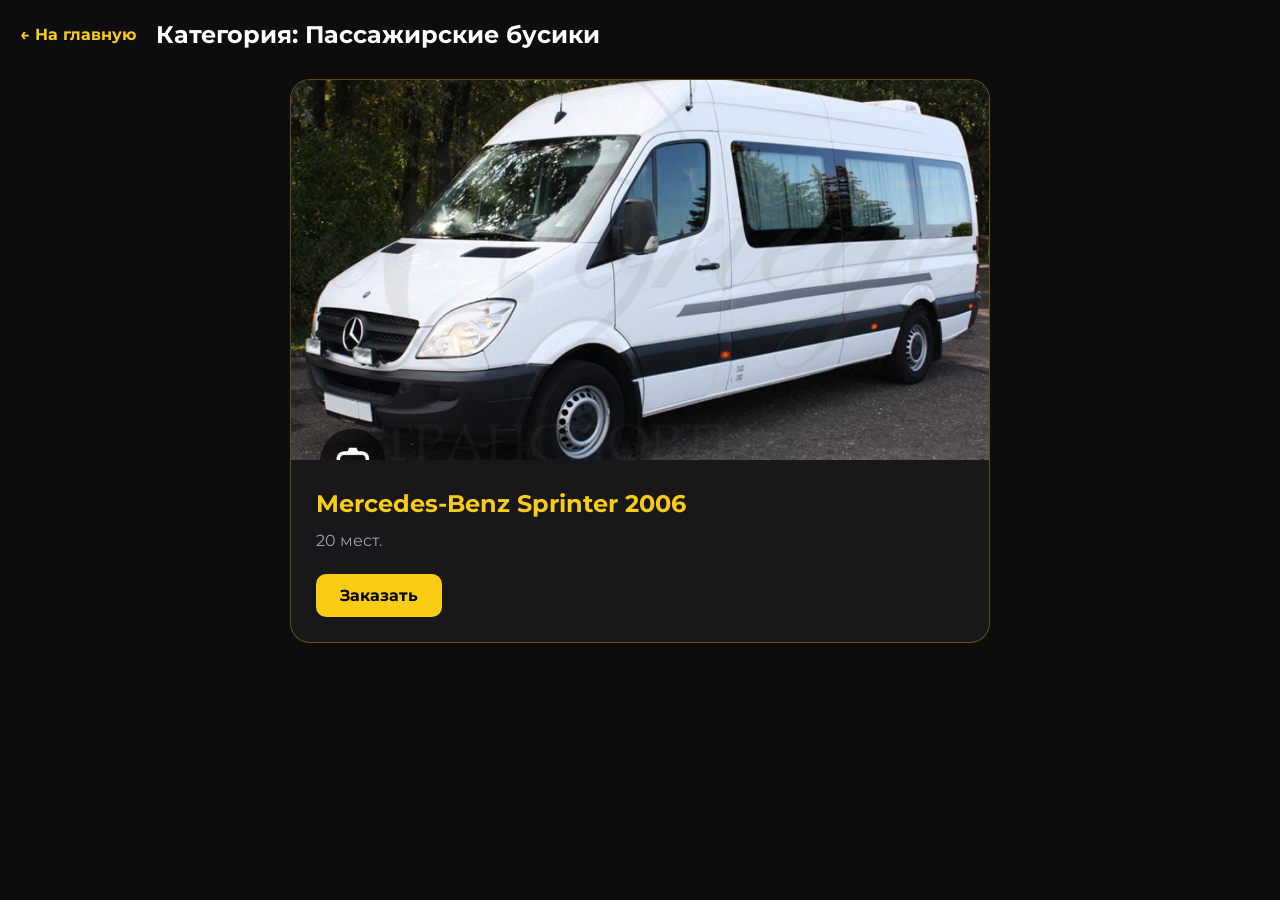
<file: ppp.html>
<!DOCTYPE html>
<html lang="ru">
<head>
    <meta charset="UTF-8">
    <meta name="viewport" content="width=device-width, initial-scale=1.0">
    <title>Пассажирские Бусики — DELSHAT Taxi</title>
    <link href="https://fonts.googleapis.com/css2?family=Montserrat:wght@400;600;700;800&display=swap" rel="stylesheet">
    <link rel="stylesheet" href="./mmm.css">
</head>
<body>
    <header class="category-header">
        <a href="./index.html" class="back-link">← На главную</a>
        <h1>Категория: Пассажирские бусики</h1>
    </header>

    <main class="cards-container">
        <div class="card">
            <img class="pic" src="./5429186799768115618.jpg" alt="Бусик">
            <div class="card-info">
                <h2>Mercedes-Benz Sprinter 2006</h2>
                <p>20 мест.</p>
                <a href="tel:+996772501599" class="btn-order">Заказать</a>
            </div>
        </div>
    </main>
</body>
</html>
</file>
<file: mmm.css>
@import url('https://fonts.googleapis.com/css2?family=Montserrat:wght@400;600;700;800&display=swap');

* {
    margin: 0;
    padding: 0;
    box-sizing: border-box;
}

body {
    background-color: #0d0d0d;
    color: white;
    font-family: 'Montserrat', sans-serif;
    min-height: 100vh;
    padding: 20px;
}

/* Шапка страницы категорий */
.category-header {
    display: flex;
    align-items: center;
    gap: 20px;
    margin-bottom: 30px;
    flex-wrap: wrap;
}

.back-link {
    color: #facc15;
    text-decoration: none;
    font-weight: 700;
    font-size: 16px;
    transition: opacity 0.2s;
}

.back-link:hover {
    opacity: 0.8;
}

.category-header h1 {
    font-size: 24px;
    color: #ffffff;
}

/* Контейнер для всех машин */
.cards-container {
    display: flex;
    flex-direction: column;
    align-items: center;
    gap: 30px;
    margin-bottom: 40px;
}

.card {
    background: #18181b;
    border: 1px solid rgba(250, 204, 21, 0.3);
    border-radius: 20px;
    overflow: hidden;
    max-width: 700px;
    width: 100%;
}

.pic {
    width: 100%;
    height: 380px;
    object-fit: cover;
}

.card-info {
    padding: 25px;
}

.card-info h2 {
    color: #facc15;
    margin-bottom: 10px;
}

.card-info p {
    color: #a1a1aa;
    line-height: 1.6;
    margin-bottom: 20px;
}

.btn-order {
    display: inline-block;
    background: #facc15;
    color: #000;
    font-weight: 700;
    padding: 12px 24px;
    border-radius: 10px;
    text-decoration: none;
}

/* ---------- МОБИЛЬНЫЙ АДАПТИВ ---------- */
@media (max-width: 850px) {
    body {
        padding: 15px;
    }
    
    .pic {
        height: 220px; /* Жестко фиксируем высоту на мобилках, чтобы не резало кузов */
    }

    .category-header {
        gap: 15px;
        margin-bottom: 20px;
    }

    .category-header h1 {
        font-size: 20px;
    }
}
</file>
